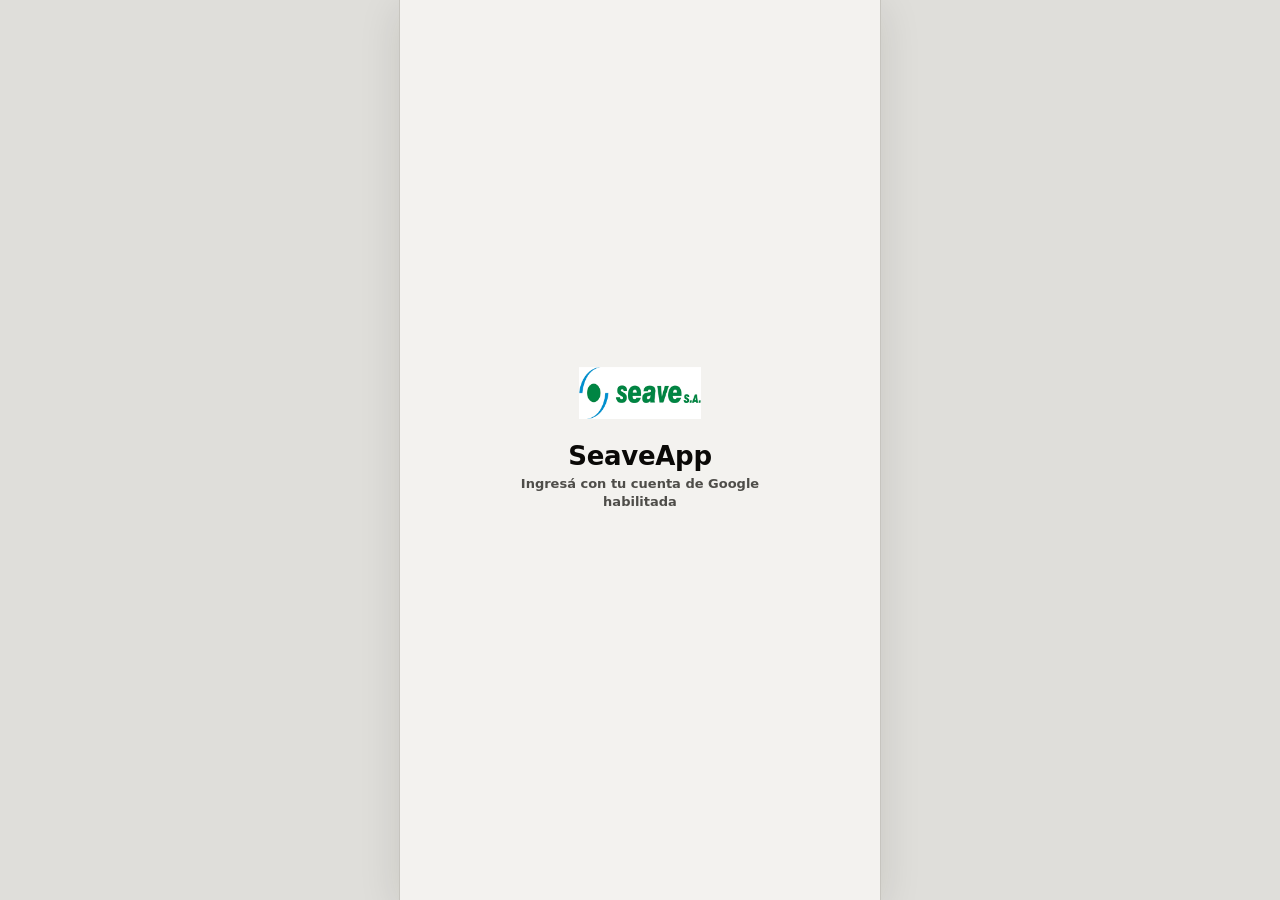
<file: index.html>
<!DOCTYPE html>
<html lang="es-AR">
<head>
<meta charset="utf-8">
<meta name="viewport" content="width=device-width, initial-scale=1, viewport-fit=cover">
<meta http-equiv="Content-Security-Policy" content="default-src 'none'; script-src 'self' https://accounts.google.com/gsi/client; style-src 'self' 'unsafe-inline' https://fonts.googleapis.com https://accounts.google.com/gsi/style; font-src https://fonts.gstatic.com; img-src 'self' data: blob:; connect-src 'self' https://script.google.com https://script.googleusercontent.com https://accounts.google.com/gsi/; frame-src https://accounts.google.com/gsi/; manifest-src 'self'; worker-src 'self'; base-uri 'none'; form-action 'none'">
<meta name="referrer" content="no-referrer">
<meta name="theme-color" content="#f4f3f1">
<title>SeaveApp</title>
<link rel="manifest" href="./manifest.webmanifest">
<link rel="icon" href="./assets/icon-192.png">
<link rel="apple-touch-icon" href="./assets/icon-192.png">
<link rel="preconnect" href="https://fonts.googleapis.com">
<link href="https://fonts.googleapis.com/css2?family=Archivo:wght@400;500;600;700;800;900&display=swap" rel="stylesheet">
<link rel="stylesheet" href="./app.css">
</head>
<body>
<div id="app"></div>
<noscript>SeaveApp necesita JavaScript para funcionar.</noscript>
<script src="./config.js"></script>
<script src="./calc.js"></script>
<script src="https://accounts.google.com/gsi/client" async defer></script>
<script src="./app.js"></script>
</body>
</html>
</file>
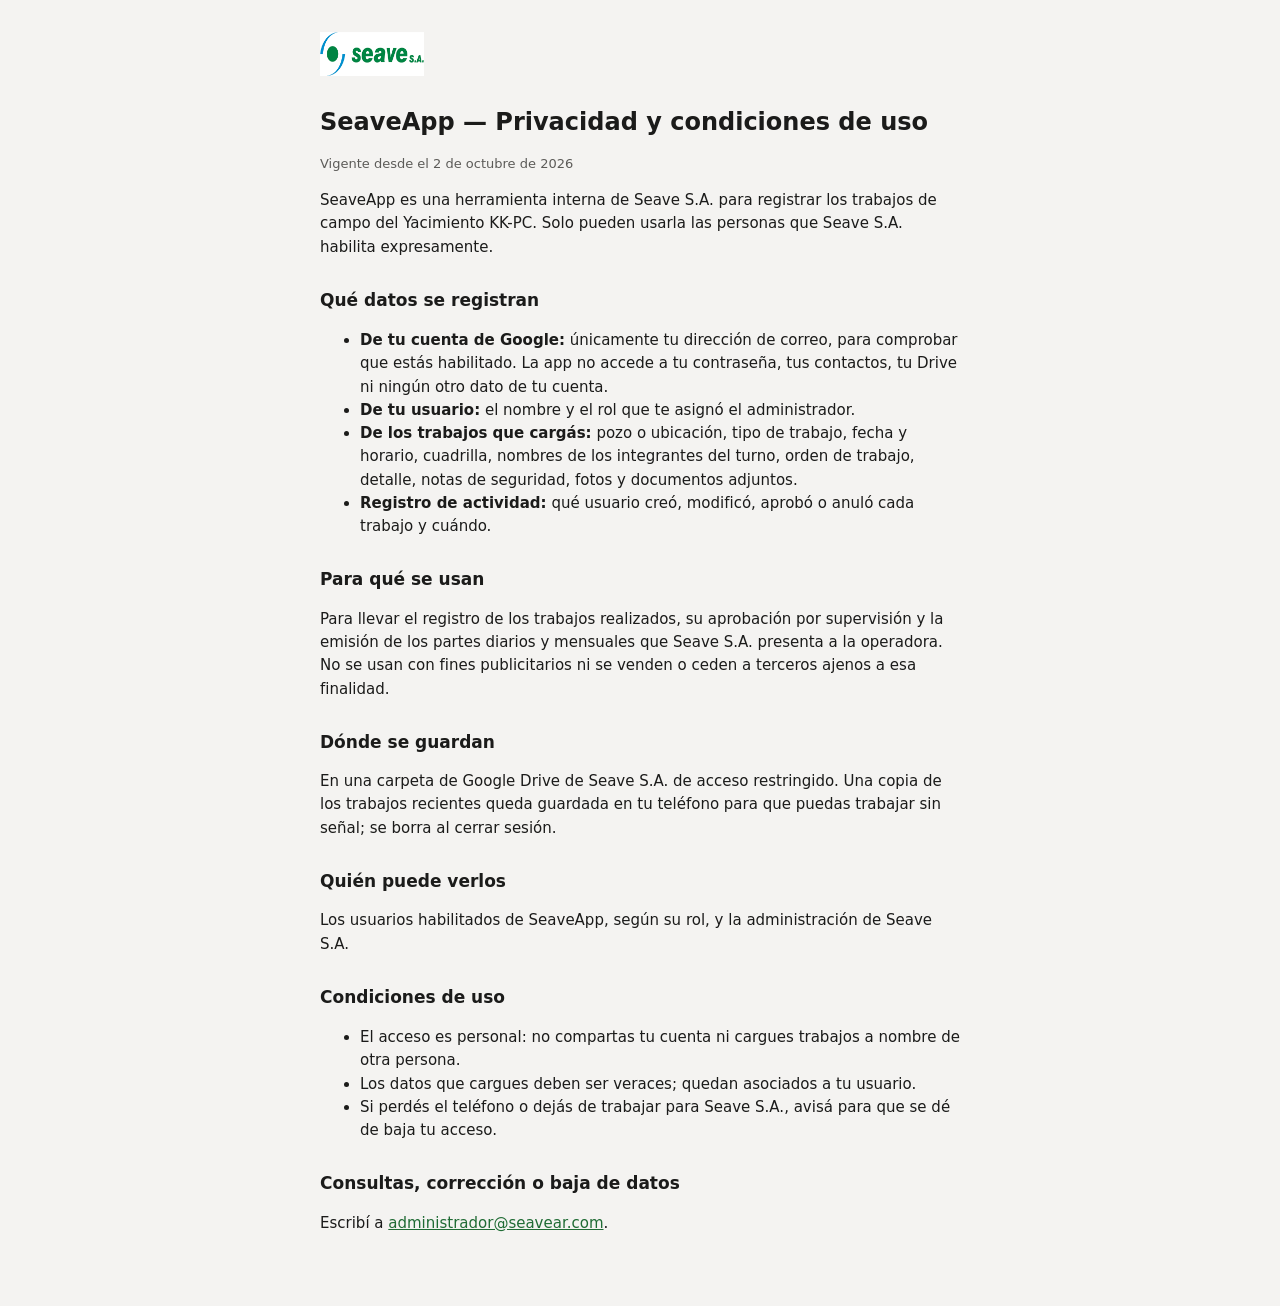
<file: privacidad.html>
<!DOCTYPE html>
<html lang="es-AR">
<head>
<meta charset="utf-8">
<meta name="viewport" content="width=device-width, initial-scale=1">
<meta http-equiv="Content-Security-Policy" content="default-src 'none'; style-src 'unsafe-inline'; img-src 'self'; base-uri 'none'; form-action 'none'">
<title>SeaveApp — Privacidad y condiciones de uso</title>
<style>
  body { margin: 0; background: #f4f3f1; color: #1b1b1a; font-family: system-ui, sans-serif; line-height: 1.55; }
  main { max-width: 640px; margin: 0 auto; padding: 32px 20px 56px; }
  img { height: 44px; }
  h1 { font-size: 24px; margin: 20px 0 4px; }
  h2 { font-size: 17px; margin: 28px 0 6px; }
  p, li { font-size: 15px; }
  .fecha { color: #5c5b58; font-size: 13px; }
  a { color: #1f6b34; }
</style>
</head>
<body>
<main>
  <img src="./assets/logo-seave.png" alt="Seave S.A.">
  <h1>SeaveApp — Privacidad y condiciones de uso</h1>
  <p class="fecha">Vigente desde el 2 de octubre de 2026</p>

  <p>SeaveApp es una herramienta interna de Seave S.A. para registrar los trabajos de campo del
  Yacimiento KK-PC. Solo pueden usarla las personas que Seave S.A. habilita expresamente.</p>

  <h2>Qué datos se registran</h2>
  <ul>
    <li><strong>De tu cuenta de Google:</strong> únicamente tu dirección de correo, para comprobar que
    estás habilitado. La app no accede a tu contraseña, tus contactos, tu Drive ni ningún otro dato de tu cuenta.</li>
    <li><strong>De tu usuario:</strong> el nombre y el rol que te asignó el administrador.</li>
    <li><strong>De los trabajos que cargás:</strong> pozo o ubicación, tipo de trabajo, fecha y horario, cuadrilla,
    nombres de los integrantes del turno, orden de trabajo, detalle, notas de seguridad, fotos y documentos adjuntos.</li>
    <li><strong>Registro de actividad:</strong> qué usuario creó, modificó, aprobó o anuló cada trabajo y cuándo.</li>
  </ul>

  <h2>Para qué se usan</h2>
  <p>Para llevar el registro de los trabajos realizados, su aprobación por supervisión y la emisión de los
  partes diarios y mensuales que Seave S.A. presenta a la operadora. No se usan con fines publicitarios
  ni se venden o ceden a terceros ajenos a esa finalidad.</p>

  <h2>Dónde se guardan</h2>
  <p>En una carpeta de Google Drive de Seave S.A. de acceso restringido. Una copia de los trabajos recientes
  queda guardada en tu teléfono para que puedas trabajar sin señal; se borra al cerrar sesión.</p>

  <h2>Quién puede verlos</h2>
  <p>Los usuarios habilitados de SeaveApp, según su rol, y la administración de Seave S.A.</p>

  <h2>Condiciones de uso</h2>
  <ul>
    <li>El acceso es personal: no compartas tu cuenta ni cargues trabajos a nombre de otra persona.</li>
    <li>Los datos que cargues deben ser veraces; quedan asociados a tu usuario.</li>
    <li>Si perdés el teléfono o dejás de trabajar para Seave S.A., avisá para que se dé de baja tu acceso.</li>
  </ul>

  <h2>Consultas, corrección o baja de datos</h2>
  <p>Escribí a <a href="mailto:administrador@seavear.com">administrador@seavear.com</a>.</p>
</main>
</body>
</html>
</file>
<file: app.css>
:root {
  --fondo: oklch(96% 0.004 90);
  --tinta: oklch(14% 0.006 90);
  --tinta-2: oklch(20% 0.006 90);
  --tinta-3: oklch(38% 0.006 90);
  --gris: oklch(45% 0.006 90);
  --gris-2: oklch(50% 0.006 90);
  --linea: oklch(82% 0.008 90);
  --linea-2: oklch(88% 0.006 90);
  --suave: oklch(94% 0.004 90);
  --verde: oklch(42% 0.13 145);
  --verde-fondo: oklch(93% 0.06 145);
  --ambar: oklch(42% 0.16 80);
  --ambar-fondo: oklch(93% 0.08 80);
  --rojo: oklch(45% 0.16 25);
  --rojo-fondo: oklch(95% 0.06 25);
}
* { box-sizing: border-box; font-family: 'Archivo', system-ui, sans-serif; }
html, body { margin: 0; height: 100%; background: var(--fondo); color: var(--tinta); }
body { overscroll-behavior: none; }
::-webkit-scrollbar { display: none; }
button { font: inherit; border: 0; background: none; padding: 0; color: inherit; cursor: pointer; text-align: inherit; }
button:focus-visible, input:focus-visible, select:focus-visible, textarea:focus-visible { outline: 2.5px solid var(--verde); outline-offset: 2px; }

#app { height: 100%; max-width: 480px; margin: 0 auto; display: flex; flex-direction: column; position: relative; overflow: hidden; background: var(--fondo); }
.pantalla { flex: 1; overflow: auto; padding-top: calc(env(safe-area-inset-top) + 14px); padding-bottom: 24px; }
.pantalla.con-pie { padding-bottom: 110px; }

/* Encabezados */
.cabecera { padding: 8px 20px 4px; }
.cabecera .fila { display: flex; align-items: baseline; justify-content: space-between; gap: 10px; }
.titulo { font-size: 26px; font-weight: 800; letter-spacing: -0.3px; margin: 0; }
.subtitulo { font-size: 13px; color: var(--tinta-3); margin-top: 2px; font-weight: 600; }
.barra-atras { padding: 6px 16px 16px; display: flex; align-items: center; gap: 10px; }
.barra-atras .nombre { font-size: 16px; font-weight: 700; }
.btn-atras { width: 40px; height: 40px; border-radius: 10px; background: #fff; border: 1.5px solid var(--linea); display: flex; align-items: center; justify-content: center; flex-shrink: 0; }
.seccion { padding: 0 20px; display: flex; flex-direction: column; gap: 14px; }
.lista { display: flex; flex-direction: column; gap: 10px; }
.lista.junta { gap: 8px; }
.rotulo { font-size: 12px; font-weight: 700; color: oklch(35% 0.006 90); text-transform: uppercase; letter-spacing: 0.3px; }
.vacio { font-size: 12.5px; color: var(--gris-2); font-weight: 500; padding: 4px 2px; }
.vacio.centro { text-align: center; padding: 40px 0; font-size: 13px; }

/* Tarjetas */
.tarjeta { background: #fff; border: 1.5px solid var(--linea); border-radius: 16px; padding: 16px; }
.tarjeta.chica { border-radius: 12px; padding: 12px 14px; }
.tarjeta.fila, button.tarjeta.fila { display: flex; justify-content: space-between; align-items: center; gap: 10px; width: 100%; }
.tarjeta.accion { border-color: oklch(42% 0.13 145 / 55%); }
.trabajo { border-radius: 14px; padding: 14px; display: flex; flex-direction: column; gap: 8px; width: 100%; }
.trabajo .arriba { display: flex; justify-content: space-between; align-items: flex-start; gap: 8px; }
.trabajo .pozo { font-size: 15px; font-weight: 700; }
.trabajo .tipo { font-size: 13px; color: oklch(40% 0.006 90); margin-top: 1px; font-weight: 500; }
.trabajo .detalle { font-size: 12px; color: oklch(48% 0.006 90); margin-top: 2px; font-weight: 500; }
.trabajo .derecha { display: flex; flex-direction: column; align-items: flex-end; gap: 5px; }
.trabajo .meta { display: flex; gap: 14px; font-size: 12px; color: var(--gris); font-weight: 600; white-space: nowrap; overflow: hidden; }
.requiere { font-size: 10.5px; font-weight: 800; color: oklch(30% 0.13 145); text-transform: uppercase; letter-spacing: 0.4px; }
.pendiente-sync { font-size: 11px; font-weight: 700; color: oklch(48% 0.15 80); }
.fuerte { font-size: 14px; font-weight: 700; }
.menor { font-size: 12px; color: var(--gris); font-weight: 500; margin-top: 2px; }
.mono { font-family: ui-monospace, Menlo, Consolas, monospace; }

/* Chips */
.estado { flex-shrink: 0; font-size: 11px; font-weight: 800; padding: 5px 10px; border-radius: 8px; line-height: 1.3; max-width: 120px; text-align: right; }
.estado.pendiente { background: oklch(90% 0.006 90); color: oklch(30% 0.006 90); }
.estado.en_curso { background: var(--ambar-fondo); color: oklch(33% 0.15 80); }
.estado.completado { background: oklch(91% 0.06 145); color: oklch(32% 0.13 145); }
.estado.aprobado_supervisor { background: oklch(88% 0.07 145); color: oklch(28% 0.13 145); }
.cuadrilla { flex-shrink: 0; max-width: 150px; text-align: right; font-size: 11px; font-weight: 800; padding: 4px 9px; border-radius: 8px; background: var(--suave); color: oklch(30% 0.006 90); border: 1px solid oklch(85% 0.008 90); line-height: 1.3; }
.filtros { display: flex; flex-wrap: wrap; gap: 8px; padding: 14px 20px 4px; }
.filtro { font-size: 13px; font-weight: 700; padding: 8px 13px; border-radius: 20px; white-space: nowrap; background: #fff; color: oklch(35% 0.006 90); border: 1.5px solid oklch(80% 0.008 90); }
.filtro.activo { background: var(--verde); color: #fff; border-color: var(--verde); }
.pill { display: flex; align-items: center; gap: 5px; padding: 5px 9px; border-radius: 20px; font-size: 11px; font-weight: 700; background: oklch(91% 0.06 145); color: oklch(32% 0.13 145); flex-shrink: 0; }
.pill::before { content: ''; width: 6px; height: 6px; border-radius: 50%; background: currentColor; }
.pill.aviso { background: oklch(93% 0.1 80); color: oklch(33% 0.15 80); }
.segmentos { display: flex; gap: 6px; background: var(--suave); border-radius: 12px; padding: 4px; }
.segmentos button { flex: 1; text-align: center; padding: 9px 4px; border-radius: 9px; font-size: 12px; font-weight: 700; color: var(--tinta-3); }
.segmentos button.activo { background: var(--verde); color: #fff; }

/* Avisos */
.banda { margin: 10px 20px 0; border-radius: 12px; padding: 10px 14px; display: flex; justify-content: space-between; align-items: center; gap: 10px; font-size: 12.5px; font-weight: 700; width: calc(100% - 40px); }
.banda.sync { background: oklch(58% 0.16 80 / 14%); border: 1.5px solid oklch(58% 0.16 80 / 40%); color: oklch(35% 0.13 80); }
.banda.sync b { color: var(--verde); font-weight: 800; }
.banda.accion { background: var(--verde-fondo); border: 1.5px solid oklch(42% 0.13 145 / 35%); color: oklch(30% 0.13 145); justify-content: flex-start; }
.banda.error { background: var(--rojo-fondo); border: 1.5px solid oklch(65% 0.16 25 / 50%); color: oklch(35% 0.16 25); align-items: flex-start; }
.banda.error .x { font-weight: 800; padding: 0 4px; }
.alerta { background: oklch(95% 0.08 25); border: 1.5px solid oklch(65% 0.16 25 / 50%); border-radius: 10px; padding: 12px 14px; }
.alerta .rotulo { color: oklch(40% 0.16 25); font-weight: 800; }
.alerta p { font-size: 13px; color: oklch(28% 0.006 90); font-weight: 500; margin: 4px 0 0; line-height: 1.4; }
.nota { font-size: 12.5px; font-weight: 700; color: var(--tinta-3); background: var(--suave); border-radius: 10px; padding: 10px 14px; }
.error-campo { font-size: 12.5px; color: var(--rojo); font-weight: 600; }

/* Formularios */
.buscar { display: flex; align-items: center; gap: 8px; background: #fff; margin: 12px 20px 0; border-radius: 14px; border: 1.5px solid var(--linea); padding: 0 14px; }
.buscar input { flex: 1; border: 0; outline: 0; padding: 12px 0; font-size: 14px; font-weight: 500; background: transparent; color: var(--tinta); min-width: 0; }
.campo { display: flex; flex-direction: column; gap: 5px; min-width: 0; flex: 1; }
.campo .cab { display: flex; justify-content: space-between; align-items: center; }
.entrada { border: 1.5px solid oklch(78% 0.008 90); border-radius: 12px; padding: 14px; font-size: 16px; background: #fff; color: var(--tinta); width: 100%; min-width: 0; }
.entrada.chica { border-radius: 10px; padding: 10px 12px; font-size: 14px; }
textarea.entrada { resize: none; }
.fila-campos { display: flex; gap: 12px; }
.integrantes { display: flex; flex-wrap: wrap; gap: 6px; }
.integrante { display: flex; align-items: center; gap: 6px; background: var(--suave); border-radius: 20px; padding: 6px 6px 6px 12px; font-size: 13px; font-weight: 600; color: var(--tinta-2); }
.integrante button { width: 22px; height: 22px; border-radius: 50%; background: oklch(85% 0.008 90); font-size: 11px; font-weight: 800; color: oklch(35% 0.006 90); text-align: center; }
.dictar { display: flex; align-items: center; gap: 5px; padding: 5px 9px; border-radius: 20px; background: var(--suave); font-size: 11px; font-weight: 700; color: oklch(40% 0.006 90); }
.dictar.activo { background: oklch(93% 0.1 25); color: oklch(45% 0.18 25); }
.soltar { border: 2px dashed oklch(80% 0.008 90); border-radius: 12px; padding: 18px; text-align: center; font-size: 14px; color: var(--gris); font-weight: 700; display: block; cursor: pointer; }
.soltar input { position: absolute; width: 1px; height: 1px; opacity: 0; }
.fotos { display: grid; grid-template-columns: 1fr 1fr 1fr; gap: 8px; }
.foto { aspect-ratio: 1; border-radius: 10px; background: repeating-linear-gradient(45deg, var(--linea-2), var(--linea-2) 6px, var(--suave) 6px, var(--suave) 12px); display: flex; align-items: center; justify-content: center; overflow: hidden; position: relative; font-size: 9px; color: oklch(48% 0.006 90); width: 100%; }
.foto img { width: 100%; height: 100%; object-fit: cover; }
.foto .quitar { position: absolute; top: 4px; right: 4px; width: 22px; height: 22px; border-radius: 50%; background: rgba(0,0,0,.6); color: #fff; font-size: 11px; font-weight: 800; text-align: center; }

/* Botones */
.btn { display: flex; align-items: center; justify-content: center; gap: 8px; width: 100%; text-align: center; padding: 15px; border-radius: 14px; font-size: 16px; font-weight: 800; }
.btn.verde { background: var(--verde); color: #fff; }
.btn.oscuro { background: var(--tinta-2); color: #fff; font-size: 15px; }
.btn.borde { background: #fff; border: 2px solid oklch(78% 0.008 90); color: var(--tinta-2); font-size: 15px; padding: 14px; }
.btn.borde-verde { background: #fff; border: 2px solid var(--verde); color: var(--verde); font-size: 15px; padding: 14px; }
.btn.peligro { color: var(--rojo); font-size: 14px; padding: 10px; }
.btn.chico { width: auto; flex: 1; padding: 10px; border-radius: 10px; font-size: 13px; }
.btn.gris { background: var(--suave); color: oklch(30% 0.006 90); }
.btn[disabled] { opacity: .5; cursor: default; }
.mini { flex-shrink: 0; font-size: 12px; font-weight: 800; color: #fff; background: var(--verde); padding: 8px 12px; border-radius: 10px; }
.mini.oscuro { background: var(--tinta-2); }
.quitar-redondo { flex-shrink: 0; width: 28px; height: 28px; border-radius: 50%; background: var(--rojo-fondo); font-size: 12px; font-weight: 800; color: var(--rojo); text-align: center; }
.sello { text-align: center; padding: 13px; border-radius: 14px; font-size: 14px; font-weight: 800; }
.sello.verde { background: oklch(93% 0.05 145); color: oklch(35% 0.13 145); }
.sello.oscuro { background: var(--tinta-2); color: #fff; }
.sello.gris { background: var(--suave); border: 1.5px solid oklch(85% 0.008 90); color: var(--tinta-3); font-size: 13px; font-weight: 700; }
.pie { position: absolute; left: 0; right: 0; bottom: calc(70px + env(safe-area-inset-bottom)); padding: 12px 20px; background: linear-gradient(to top, var(--fondo) 60%, transparent); }
.fab { position: absolute; right: 20px; bottom: calc(88px + env(safe-area-inset-bottom)); width: 54px; height: 54px; border-radius: 50%; background: var(--verde); display: flex; align-items: center; justify-content: center; box-shadow: 0 6px 16px oklch(42% 0.13 145 / 40%); }

/* Detalle */
.datos { display: grid; grid-template-columns: 1fr 1fr; gap: 12px; margin-top: 16px; padding-top: 14px; border-top: 1.5px solid var(--linea-2); }
.dato .k { font-size: 11px; color: oklch(48% 0.006 90); font-weight: 700; text-transform: uppercase; letter-spacing: 0.3px; }
.dato .v { font-size: 14px; color: var(--tinta-2); margin-top: 3px; font-weight: 700; overflow-wrap: anywhere; }
.parrafo { font-size: 14px; color: var(--tinta-2); line-height: 1.5; font-weight: 500; margin-top: 8px; overflow-wrap: anywhere; white-space: pre-wrap; }

/* Dashboard */
.kpis { display: grid; grid-template-columns: 1fr 1fr 1fr; gap: 8px; padding: 16px 20px 6px; }
.kpi { background: #fff; border: 1.5px solid var(--linea); border-radius: 14px; padding: 12px 10px; text-align: center; }
.kpi .n { font-size: 22px; font-weight: 800; }
.kpi .t { font-size: 11px; color: var(--gris); font-weight: 700; margin-top: 2px; }
.barra { display: flex; height: 12px; border-radius: 6px; overflow: hidden; background: oklch(90% 0.006 90); gap: 2px; }
.barra.fina { height: 8px; border-radius: 5px; gap: 0; }
.leyenda { display: flex; gap: 16px; margin-top: 12px; flex-wrap: wrap; font-size: 12px; color: var(--tinta-3); font-weight: 700; }
.leyenda span { display: flex; align-items: center; gap: 6px; }
.leyenda i { width: 8px; height: 8px; border-radius: 2px; }
.deficit { background: oklch(96% 0.03 80); border-left: 3px solid oklch(65% 0.16 80); border-radius: 0 8px 8px 0; padding: 8px 10px; }
.deficit .rotulo { font-size: 11px; font-weight: 800; color: oklch(35% 0.15 80); }
.deficit p { font-size: 12px; color: oklch(28% 0.006 90); margin: 3px 0 0; font-weight: 500; line-height: 1.4; }

/* Barra de pestañas */
.pestanas { position: absolute; left: 0; right: 0; bottom: 0; background: rgba(255,255,255,0.95); backdrop-filter: blur(10px); border-top: 1.5px solid oklch(85% 0.008 90); display: flex; padding: 8px 8px calc(10px + env(safe-area-inset-bottom)); }
.pestanas button { flex: 1; display: flex; flex-direction: column; align-items: center; gap: 3px; padding: 4px 0; font-size: 11px; font-weight: 700; color: oklch(48% 0.006 90); min-height: 48px; }
.pestanas button.activo { color: var(--verde); }

/* Ingreso */
.ingreso { position: absolute; inset: 0; display: flex; flex-direction: column; align-items: center; justify-content: center; padding: 32px; gap: 22px; text-align: center; }
.ingreso img { height: 52px; }
.ingreso p { font-size: 13px; color: oklch(42% 0.006 90); margin: 4px 0 0; font-weight: 600; max-width: 280px; line-height: 1.4; }
.ingreso .demo { display: flex; flex-direction: column; gap: 8px; width: 220px; }

/* Parte */
#parte-hoja { background: #fff; border: 1.5px solid var(--linea); border-radius: 16px; padding: 18px; }
#parte-hoja .logo { display: flex; justify-content: center; margin-bottom: 14px; }
#parte-hoja .logo img { height: 44px; }
.parte-cab { display: flex; justify-content: space-between; align-items: flex-start; gap: 10px; padding-bottom: 12px; border-bottom: 2px solid var(--tinta-2); }
.parte-cab h2 { font-size: 16px; font-weight: 800; letter-spacing: -0.2px; line-height: 1.2; margin: 0; }
.parte-bloque { margin-top: 12px; padding-bottom: 12px; border-bottom: 1px solid oklch(92% 0.006 90); }
.parte-k { font-size: 10.5px; font-weight: 800; color: oklch(48% 0.006 90); text-transform: uppercase; letter-spacing: 0.3px; }
.parte-grilla { display: grid; grid-template-columns: auto 1fr; gap: 6px 14px; font-size: 12px; font-weight: 700; }
.parte-linea { display: flex; justify-content: space-between; gap: 8px; font-size: 12px; font-weight: 600; margin-top: 6px; }
.parte-tabla { width: 100%; border-collapse: collapse; margin-top: 12px; font-size: 12.5px; }
.parte-tabla th { font-size: 10px; font-weight: 800; color: var(--gris); text-transform: uppercase; letter-spacing: 0.3px; padding: 8px 0; border-bottom: 1.5px solid var(--linea-2); text-align: right; width: 42px; }
.parte-tabla th:first-child, .parte-tabla td:first-child { text-align: left; width: auto; }
.parte-tabla td { padding: 10px 0 0; text-align: right; font-weight: 700; vertical-align: baseline; }
.parte-tabla tr.just td { padding: 3px 0 10px; border-bottom: 1px solid oklch(93% 0.006 90); font-size: 11px; color: var(--gris); font-weight: 500; text-align: left; line-height: 1.4; }
.parte-tabla tr.total td { font-weight: 800; padding-top: 11px; }
.he50 { color: oklch(40% 0.15 80); }
.he100 { color: var(--rojo); }
.parte-fila { padding: 10px 0; border-bottom: 1px solid oklch(93% 0.006 90); font-size: 11.5px; color: oklch(48% 0.006 90); font-weight: 500; line-height: 1.5; }
.firmas { margin-top: 18px; padding-top: 14px; border-top: 1.5px solid var(--linea-2); display: grid; grid-template-columns: 1fr 1fr; gap: 16px; }
.firmas .linea { height: 56px; border-bottom: 1.5px solid var(--gris); }
.firmas .quien { font-size: 10.5px; font-weight: 800; color: oklch(30% 0.006 90); margin-top: 5px; text-transform: uppercase; letter-spacing: 0.3px; }
.firmas .acl { font-size: 11px; color: oklch(48% 0.006 90); font-weight: 500; margin-top: 1px; }
.parte-pie { font-size: 10.5px; color: oklch(52% 0.006 90); font-weight: 500; margin-top: 14px; line-height: 1.4; }

@page { size: A4; margin: 18mm; }
@media print {
  html, body, #app { background: #fff !important; height: auto; overflow: visible; max-width: none; }
  .pantalla { overflow: visible; padding: 0; }
  .pestanas, .fab, .barra-atras, .no-imprimir { display: none !important; }
  .seccion { padding: 0; }
  #parte-hoja { border: 0; border-radius: 0; padding: 0; }
}

/* En pantallas anchas (computadora) la app se muestra como una columna enmarcada. */
@media (min-width: 520px) {
  html, body { background: oklch(90% 0.006 90); }
  #app { box-shadow: 0 0 0 1px var(--linea), 0 8px 40px oklch(20% 0.006 90 / 12%); }
}
@media print {
  html, body { background: #fff !important; }
  #app { box-shadow: none; }
}
</file>
